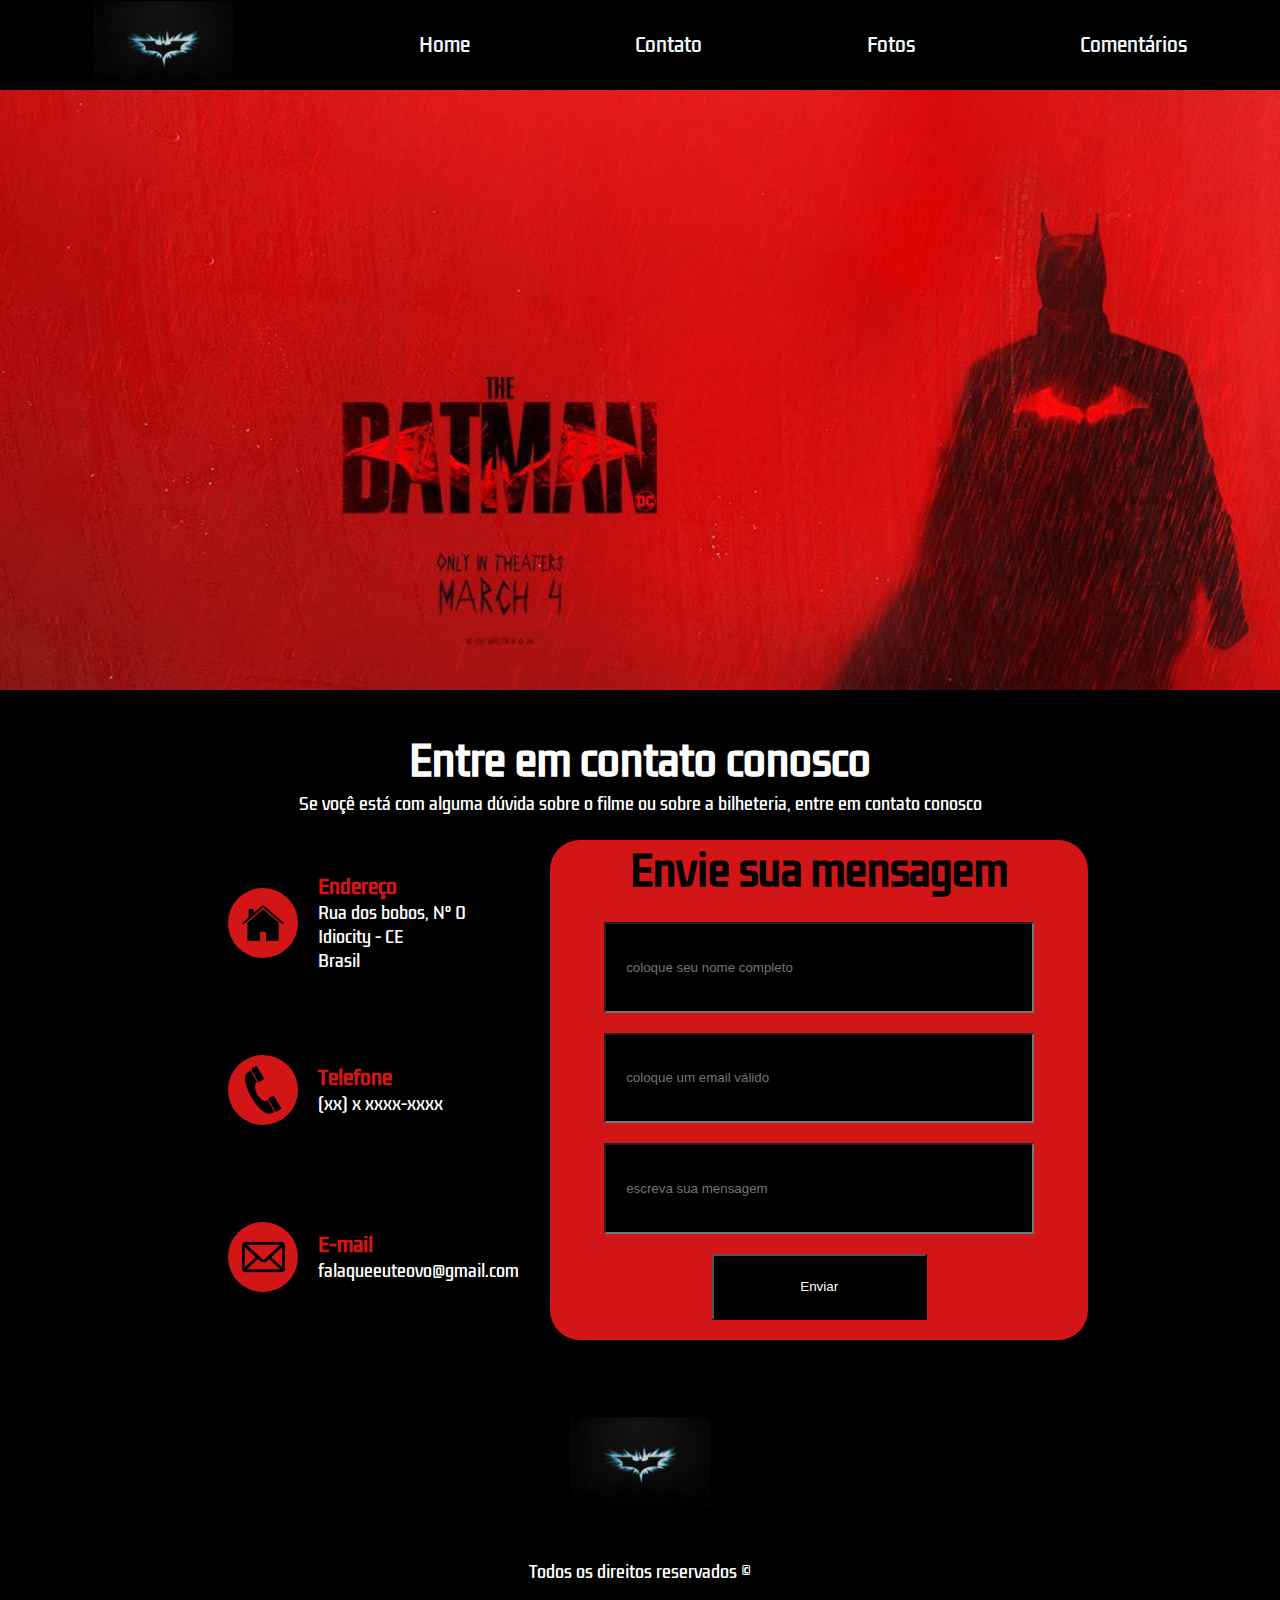
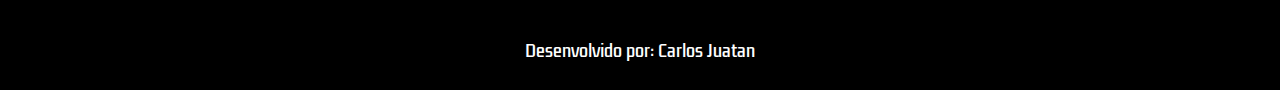
<file: Pages/contact.html>
<!DOCTYPE html>

<html lang="en">
    <head>
        <meta charset="UTF-8">
        <meta name="viewport" content="width=device-width, initial-scale=1.0">
        <title>Contato</title>
        <link rel="stylesheet" href="../Styles/contact.css">
    </head>
    <body>
        <header>
            <img id="logo" src="../Media/Batman_Sign.png" alt="Batman Logo"/>
            <nav>
                <ul>
                    <a href="../index.html"><li>Home</li></a>
                    <a href="./contact.html"><li>Contato</li></a>
                    <a href="./photos.html"><li>Fotos</li></a>
                    <a href="./comments.html"><li>Comentários</li></a>
                </ul>
            </nav>
        </header>

        <div id="banner"></div>

        <div class="contact-us">
            <h1>Entre em contato conosco</h1>
            <span>Se voçê está com alguma dúvida sobre o filme ou sobre a bilheteria, entre em contato conosco</span>
        </div>
        <div class="contact-box">
            <div class="contact-info">
                <div class="card">
                    <img class="icon" src="../Media/home-icon.png"/>
                    <div class="description">
                        <h3>Endereço</h4>
                        <p>Rua dos bobos, N° 0 <br> Idiocity - CE <br> Brasil</p>
                    </div>
                </div>
                <div class="card">
                    <img class="icon" src="../Media/phone-icon.png"/>
                    <div class="description">
                        <h3>Telefone</h4>
                        <p>(xx) x xxxx-xxxx</p>
                    </div>
                </div>
                <div class="card">
                    <img class="icon" src="../Media/mail-icon.png"/>
                    <div class="description">
                        <h3>E-mail</h4>
                        <p>falaqueeuteovo@gmail.com</p>
                    </div>
                </div>
            </div>
            <div class="contact-input">
                <h1 class="input-text">Envie sua mensagem</h1>
                <form action="./contact.html">
                    <input class="form-input" style="display: block" id="fnome" type="name" name="name" placeholder="coloque seu nome completo"/>
                    <input class="form-input" style="display: block" id="email" type="email" name="email" placeholder="coloque um email válido"/>
                    <input class="form-input" style="display: block" id="text" type="text" name="text" placeholder="escreva sua mensagem"/>
                    <button>Enviar</button>
                </form>
            </div>
        </div>

        <footer>
            <img style="object-fit: contain;" id="logo" src="../Media/Batman_Sign.png" />
            <span>Todos os direitos reservados ©</span>
            <span>Desenvolvido por: Carlos Juatan</span>

            <nav class="footer-navegation">
                <ul class="footer-list">
                    <a href="../index.html"><li>Home</li></a>
                    <a href="./contact.html"><li>Contato</li></a>
                    <a href="./chotos.html"><li>Fotos</li></a>
                    <a href="./comments.html"><li>Comentários</li></a>
                </ul>
            </nav>
        </footer>
    </body>
</html>
</file>
<file: Styles/contact.css>
@import url('https://fonts.googleapis.com/css2?family=Kdam+Thmor+Pro&display=swap');

* {
    margin: 0;
    padding: 0;
    background-color: black;
    list-style: none;
    text-decoration: none;
}

header {
    height: 90px;
    display: flex;
    justify-content: space-around;
    align-items: center;
}

nav {
    width: 60%;
}

ul {
    display: flex;
    width: 100%;
    justify-content: space-between;
}

li {
    list-style: none;
    color: aliceblue;
    cursor: pointer;
    font-size: 19px;
    transition: .5s;
    font-family: 'Kdam Thmor Pro', sans-serif;
}

li:hover {
    color: #D21617;
}

#logo {
    width: 140px;
    height: auto;
}

#banner {
    background-image: url(../Media/banner-batman.jpg);
    background-position: 50% 50%;
    background-size: cover;
    width: 100%;
    height: 600px;
}

/* ################# NOVO CÓDIGO ######################### */

.contact-box {
    width: 70%;
    height: 500px;
    margin-left: auto;
    margin-right: auto;
    display: flex;
    margin-top: 10px;
}

.contact-us {
    width: 100%;
    height: 100px;
    margin-top: 40px;
    text-align: center;
    color: #fff;
}

h1 {
    font-size: 40px;
    font-family: 'Kdam Thmor Pro', sans-serif;
    background-color: rgba(0, 0, 0, 0);
}

.contact-info {
    width: 40%;
    height: 100%;
    display: flex;
    flex-direction: column;
}

.card {
    width: 80%;
    height: 100%;
    padding-left: 10%;
    padding-right: 10%;
    display: flex;
    align-items: center;
}

.description {
    color: #fff;
    padding-left: 20px;
    font-family: 'Kdam Thmor Pro', sans-serif;
}
h3 {
    color: #D21617;
    font-family: 'Kdam Thmor Pro', sans-serif;
}

.icon {
    width: 70px;
    height: 70px;
    border-radius: 50%;
    background-color: #D21617;
}

.contact-input {
    width: 60%;
    height: 100%;
    background-color: #D21617;
    border-radius: 30px;
    display: flex;
    flex-direction: column;
}

.input-text {
    text-align: center;
}

.form-input {
    padding: 12px 20px;
    color: #fff;
}

form {
    width: 80%;
    height: 100%;
    margin: 20px auto;
    display: grid;
    grid-gap: 20PX;
    background-color: rgba(0, 0, 0, 0);
}

label {
    background-color: rgba(0, 0, 0, 0);
}

button {
    width: 50%;
    margin-left: auto;
    margin-right: auto;
    color: #fff;
}

/* ####################################################### */

footer {
    height: 300px;
    margin-top: 50px;
    display: flex;
    flex-direction: column;
    align-items: center;
    justify-content: space-around;
}

span {
    color: #fff;
    font-family: 'Kdam Thmor Pro', sans-serif;
}

.footer-navegation {
    display: none;
}

.footer-list {
    display: flex;
    flex-direction: column;
    align-items: center;
}

@media(max-width: 768px) {
    .footer-navegation {
        display: block;
    }

    nav {
        display: none;
    }

    #banner {
        background-position: 40%;
    }

    .contact-us-text {
        display: block;
    }

    .contact-box {
        flex-direction: column;
        width: 100%;
        padding-top: 70px;
        height: 620px;
    }

    .contact-info {
        width: 100%;
    }

    .card {
        margin-top: 10px;
    }

    .contact-input {
        width: 90%;
        margin-top: 20px;
        margin-left: auto;
        margin-right: auto;
    }
}
</file>
